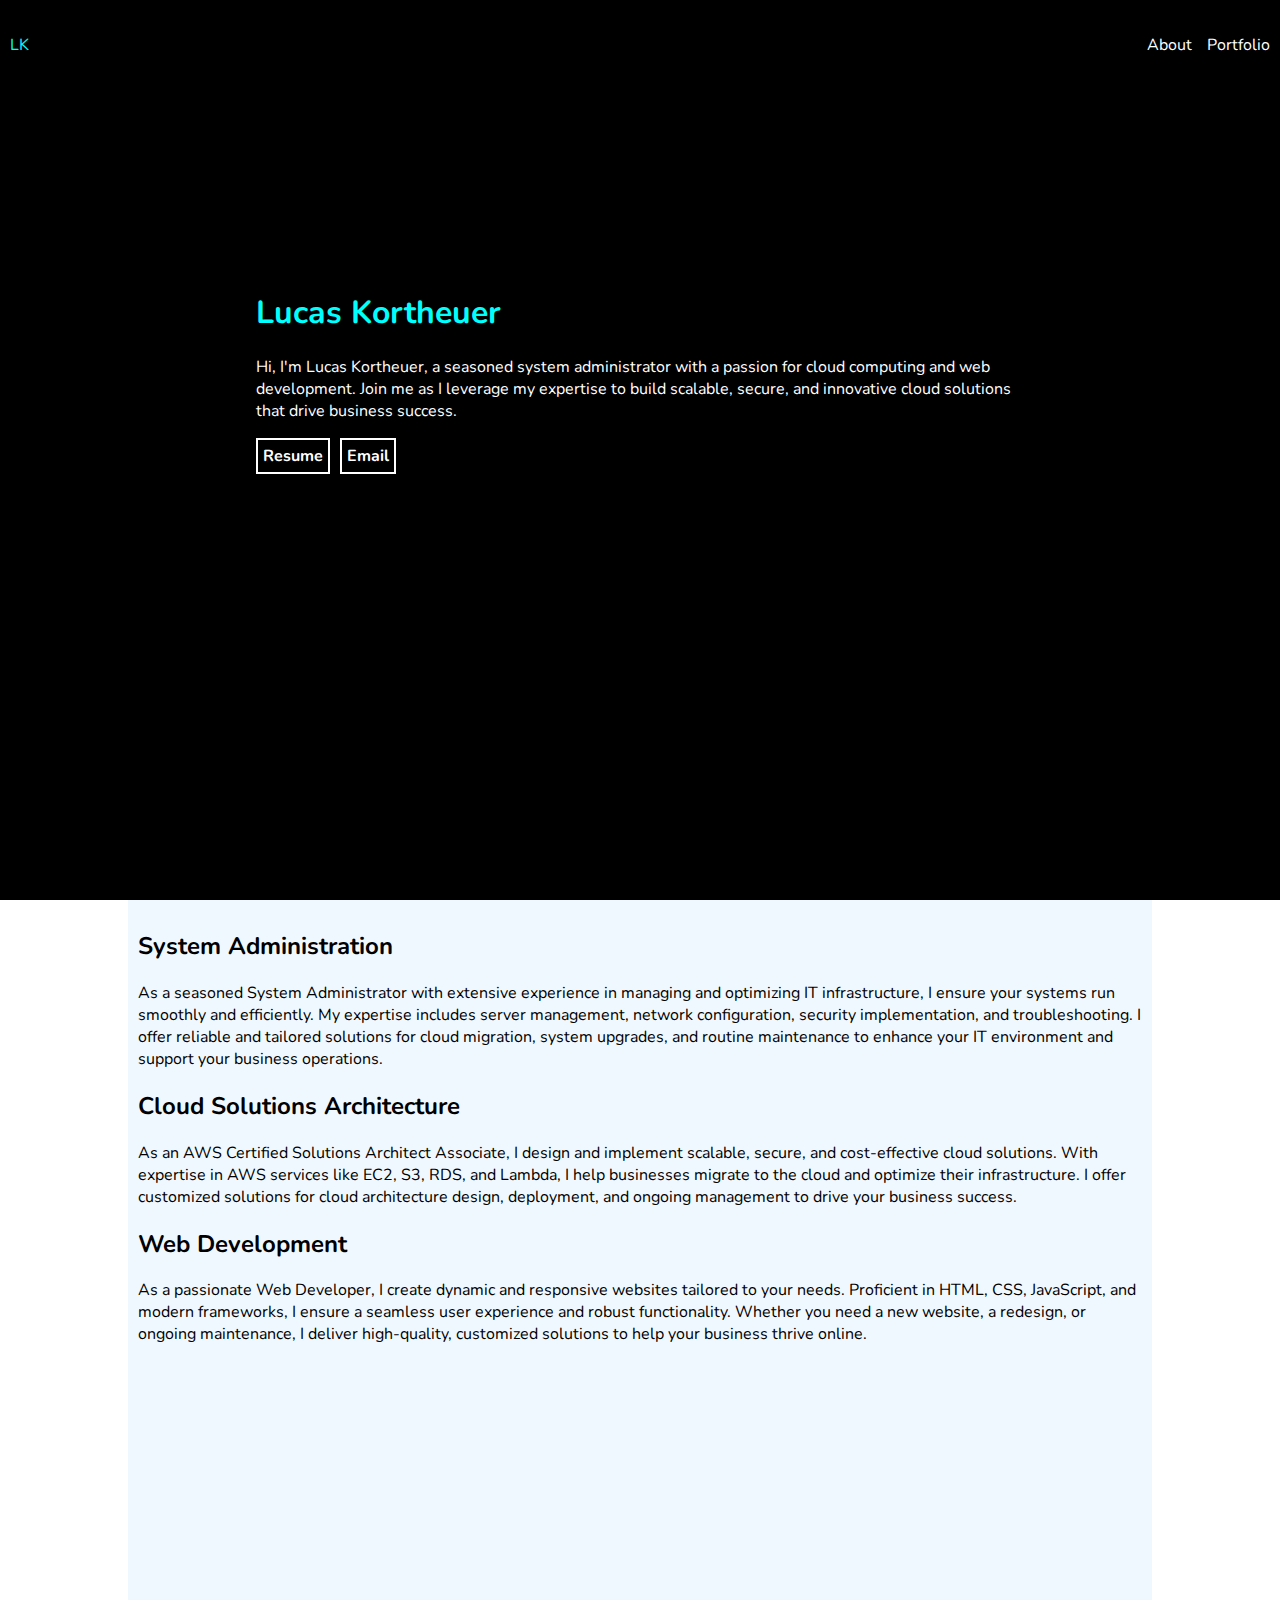
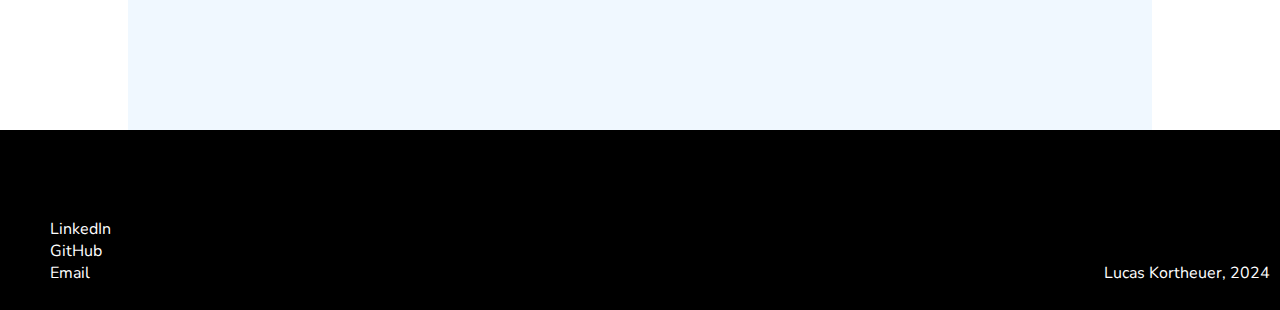
<file: index.html>
<!DOCTYPE html>
<html lang="en">
<head>
    <meta charset="UTF-8">
    <meta name="viewport" content="width=device-width, initial-scale=1.0">
    <title>Lucas Kortheuer</title>
    <link rel="preconnect" href="https://fonts.googleapis.com">
    <link rel="preconnect" href="https://fonts.gstatic.com" crossorigin>
    <link href="https://fonts.googleapis.com/css2?family=Nunito:ital,wght@0,200..1000;1,200..1000&display=swap" rel="stylesheet">
    <link rel="stylesheet" href="/styles.css">
</head>
<body>

    <div class="header">
        <a href="/index.html">LK</a>
        <div class="navbar">
            <a href="/about.html">About</a>
            <a href="/portfolio.html">Portfolio</a>       
        </div>
    </div>

    <div class="hero">
        <div class="hero-body">
            <h1>Lucas Kortheuer</h1>
            <p>Hi, I'm Lucas Kortheuer, a seasoned system administrator with a passion for cloud computing and web development. Join me as I leverage my expertise to build scalable, secure, and innovative cloud solutions that drive business success.</p>
            <div class="hero-buttons">
                <a href="/LucasKortheuer_Resume.pdf" download="LucasKortheuer_Resume.pdf" class="hero-button">Resume</a>
                <a href="mailto:slkortheuer@gmail.com" class="hero-button">Email</a>
            </div>
        </div>
    </div>
    <div class="content">
        <h2>System Administration</h2>
        <p>As a seasoned System Administrator with extensive experience in managing and optimizing IT infrastructure, I ensure your systems run smoothly and efficiently. My expertise includes server management, network configuration, security implementation, and troubleshooting. I offer reliable and tailored solutions for cloud migration, system upgrades, and routine maintenance to enhance your IT environment and support your business operations.</p>
        <h2>Cloud Solutions Architecture</h2>
        <p>As an AWS Certified Solutions Architect Associate, I design and implement scalable, secure, and cost-effective cloud solutions. With expertise in AWS services like EC2, S3, RDS, and Lambda, I help businesses migrate to the cloud and optimize their infrastructure. I offer customized solutions for cloud architecture design, deployment, and ongoing management to drive your business success.</p>
        <h2>Web Development</h2>
        <p>As a passionate Web Developer, I create dynamic and responsive websites tailored to your needs. Proficient in HTML, CSS, JavaScript, and modern frameworks, I ensure a seamless user experience and robust functionality. Whether you need a new website, a redesign, or ongoing maintenance, I deliver high-quality, customized solutions to help your business thrive online.</p>
    </div>
    <footer>
        <ul>
            <li><a href="https://www.linkedin.com/in/lucas-kortheuer-51236497">LinkedIn</a></li>
            <li><a href="https://github.com/shadyslk">GitHub</a></li>
            <li><a href="mailto:slkortheuer@gmail.com">Email</a></li>
        </ul>
        <p>Lucas Kortheuer, 2024</p>
    </footer>
    
</body>
</html>
</file>
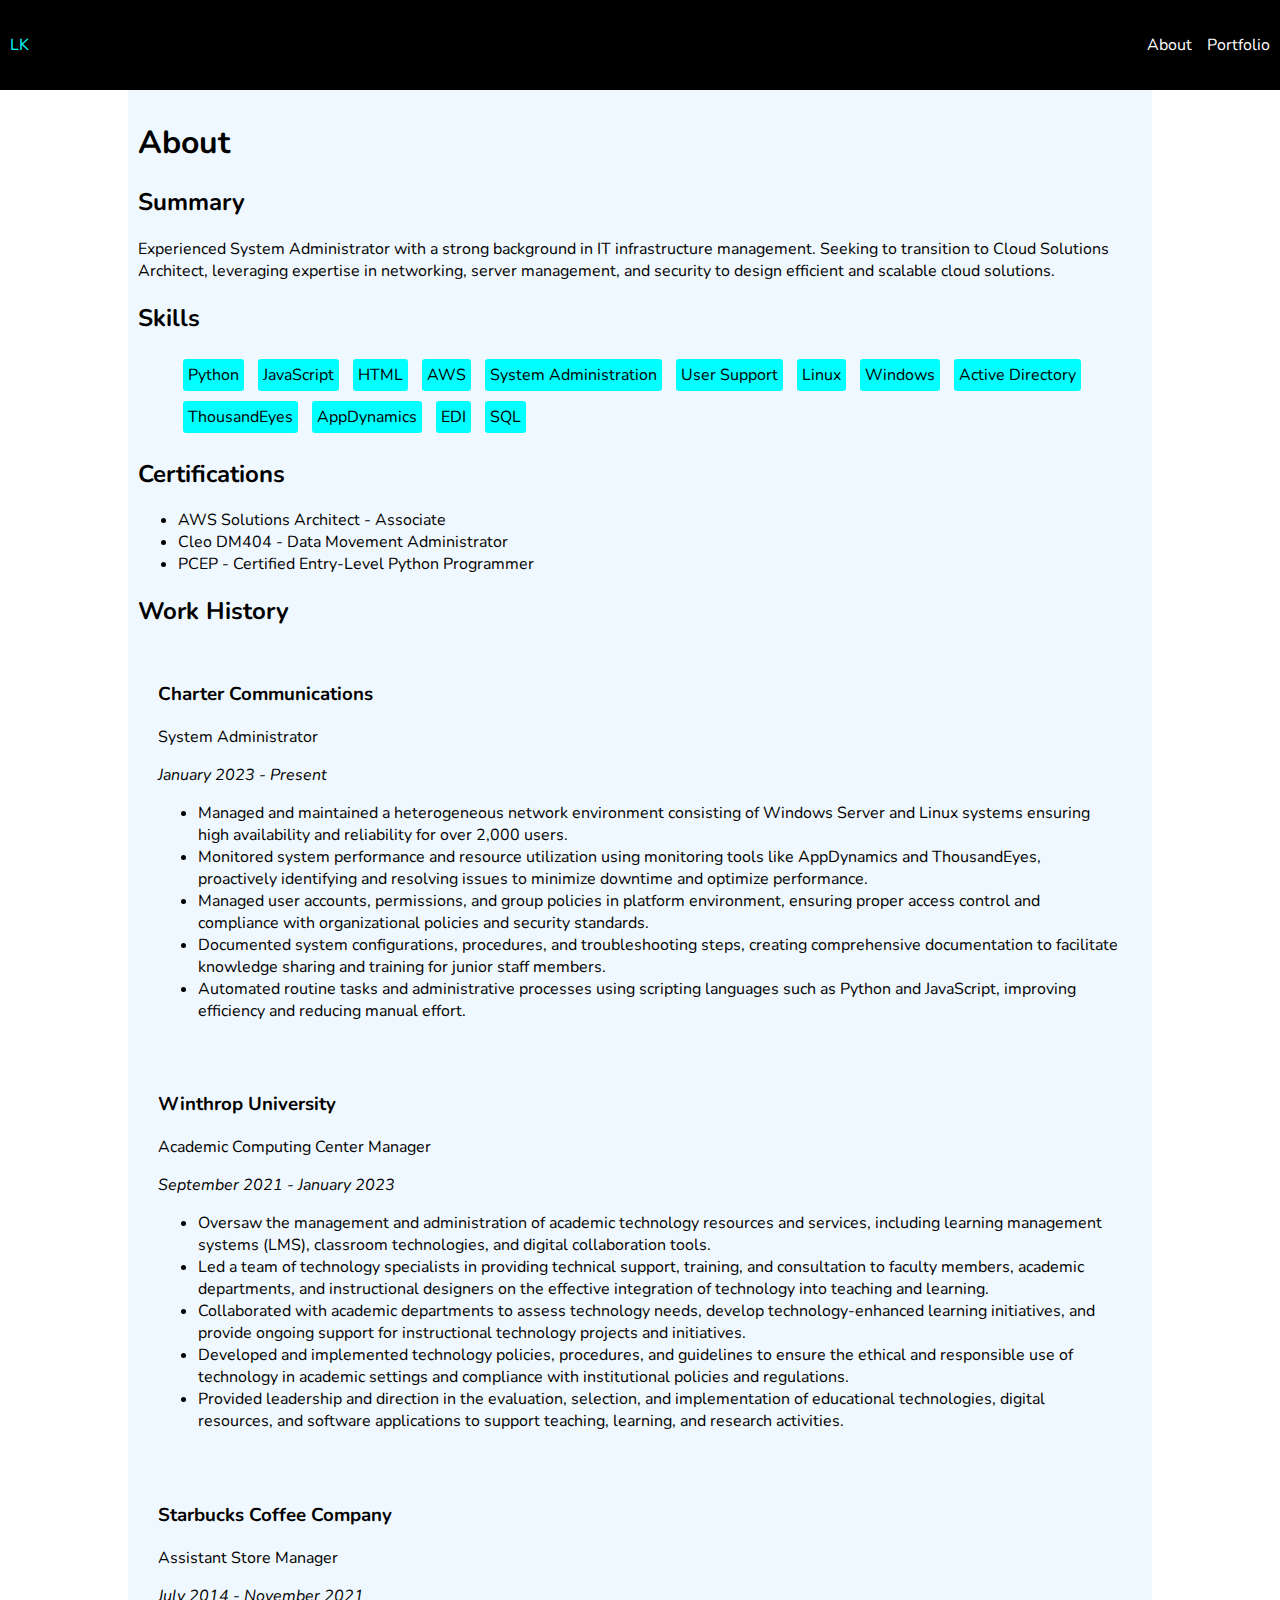
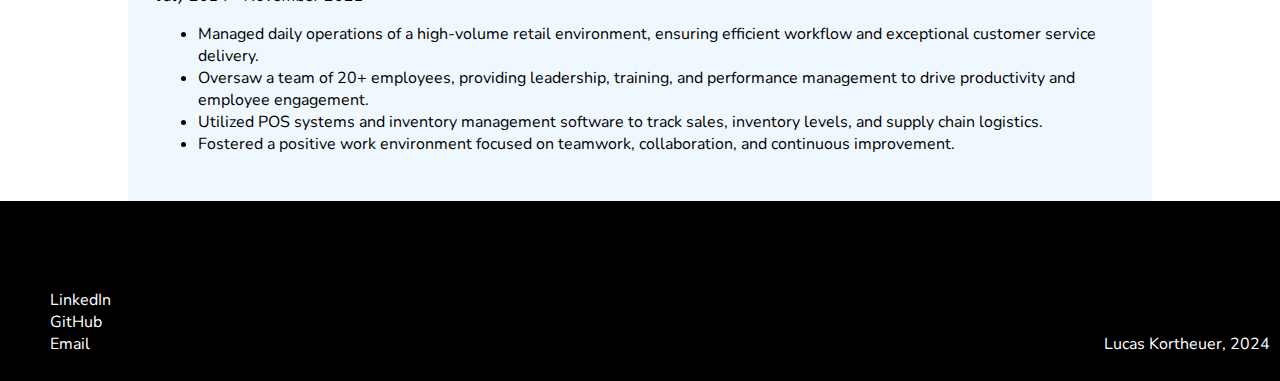
<file: about.html>
<!DOCTYPE html>
<html lang="en">
<head>
    <meta charset="UTF-8">
    <meta name="viewport" content="width=device-width, initial-scale=1.0">
    <title>Lucas Kortheuer</title>
    <link rel="preconnect" href="https://fonts.googleapis.com">
    <link rel="preconnect" href="https://fonts.gstatic.com" crossorigin>
    <link href="https://fonts.googleapis.com/css2?family=Nunito:ital,wght@0,200..1000;1,200..1000&display=swap" rel="stylesheet">
    <link rel="stylesheet" href="/styles.css">
</head>
<body>

    <div class="header">
        <a href="/index.html">LK</a>
        <div class="navbar">
            <a href="/about.html">About</a>
            <a href="/portfolio.html">Portfolio</a>       
        </div>
    </div>

    <div class="content">
        <h1>About</h1>
        <h2>Summary</h2>
        <p>Experienced System Administrator with a strong background in IT infrastructure management. Seeking to transition to Cloud Solutions Architect, leveraging expertise in networking, server management, and security to design efficient and scalable cloud solutions.</p>
        <h2>Skills</h2>
        <ul class="skill-list">
            <li>Python</li>
            <li>JavaScript</li>
            <li>HTML</li>
            <li>AWS</li>
            <li>System Administration</li>
            <li>User Support</li>
            <li>Linux</li>
            <li>Windows</li>
            <li>Active Directory</li>
            <li>ThousandEyes</li>
            <li>AppDynamics</li>
            <li>EDI</li>
            <li>SQL</li>
        </ul>
        <h2>Certifications</h2>
        <ul class="cert-list">
            <li>AWS Solutions Architect - Associate</li>
            <li>Cleo DM404 - Data Movement Administrator</li>
            <li>PCEP - Certified Entry-Level Python Programmer</li>
        </ul>
        <h2>Work History</h2>
        <div class="work-card">
            <h3>Charter Communications</h3>
            <p>System Administrator</p>
            <i>January 2023 - Present</i>
            <ul>
                <li>Managed and maintained a heterogeneous network environment consisting of Windows Server and Linux systems ensuring high availability and reliability for over 2,000 users.</li>
                <li>Monitored system performance and resource utilization using monitoring tools like AppDynamics and ThousandEyes, proactively identifying and resolving issues to minimize downtime and optimize performance.</li>
                <li>Managed user accounts, permissions, and group policies in platform environment, ensuring proper access control and compliance with organizational policies and security standards.</li>
                <li>Documented system configurations, procedures, and troubleshooting steps, creating comprehensive documentation to facilitate knowledge sharing and training for junior staff members.</li>
                <li>Automated routine tasks and administrative processes using scripting languages such as Python and JavaScript, improving efficiency and reducing manual effort.</li>
            </ul>
        </div>
        <div class="work-card">
            <h3>Winthrop University</h3>
            <p>Academic Computing Center Manager</p>
            <i>September 2021 - January 2023</i>
            <ul>
                <li>Oversaw the management and administration of academic technology resources and services, including learning management systems (LMS), classroom technologies, and digital collaboration tools.</li>
                <li>Led a team of technology specialists in providing technical support, training, and consultation to faculty members, academic departments, and instructional designers on the effective integration of technology into teaching and learning.</li>
                <li>Collaborated with academic departments to assess technology needs, develop technology-enhanced learning initiatives, and provide ongoing support for instructional technology projects and initiatives.</li>
                <li>Developed and implemented technology policies, procedures, and guidelines to ensure the ethical and responsible use of technology in academic settings and compliance with institutional policies and regulations.</li>
                <li>Provided leadership and direction in the evaluation, selection, and implementation of educational technologies, digital resources, and software applications to support teaching, learning, and research activities.</li>
            </ul>
        </div>
        <div class="work-card">
            <h3>Starbucks Coffee Company</h3>
            <p>Assistant Store Manager</p>
            <i>July 2014 - November 2021</i>
            <ul>
                <li>Managed daily operations of a high-volume retail environment, ensuring efficient workflow and exceptional customer service delivery.</li>
                <li>Oversaw a team of 20+ employees, providing leadership, training, and performance management to drive productivity and employee engagement.</li>
                <li>Utilized POS systems and inventory management software to track sales, inventory levels, and supply chain logistics.</li>
                <li>Fostered a positive work environment focused on teamwork, collaboration, and continuous improvement.</li>
            </ul>
        </div>
    </div>
    
    <footer>
        <ul>
            <li><a href="https://www.linkedin.com/in/lucas-kortheuer-51236497">LinkedIn</a></li>
            <li><a href="https://github.com/shadyslk">GitHub</a></li>
            <li><a href="mailto:slkortheuer@gmail.com">Email</a></li>
        </ul>
        <p>Lucas Kortheuer, 2024</p>
    </footer>
    
</body>
</html>
</file>
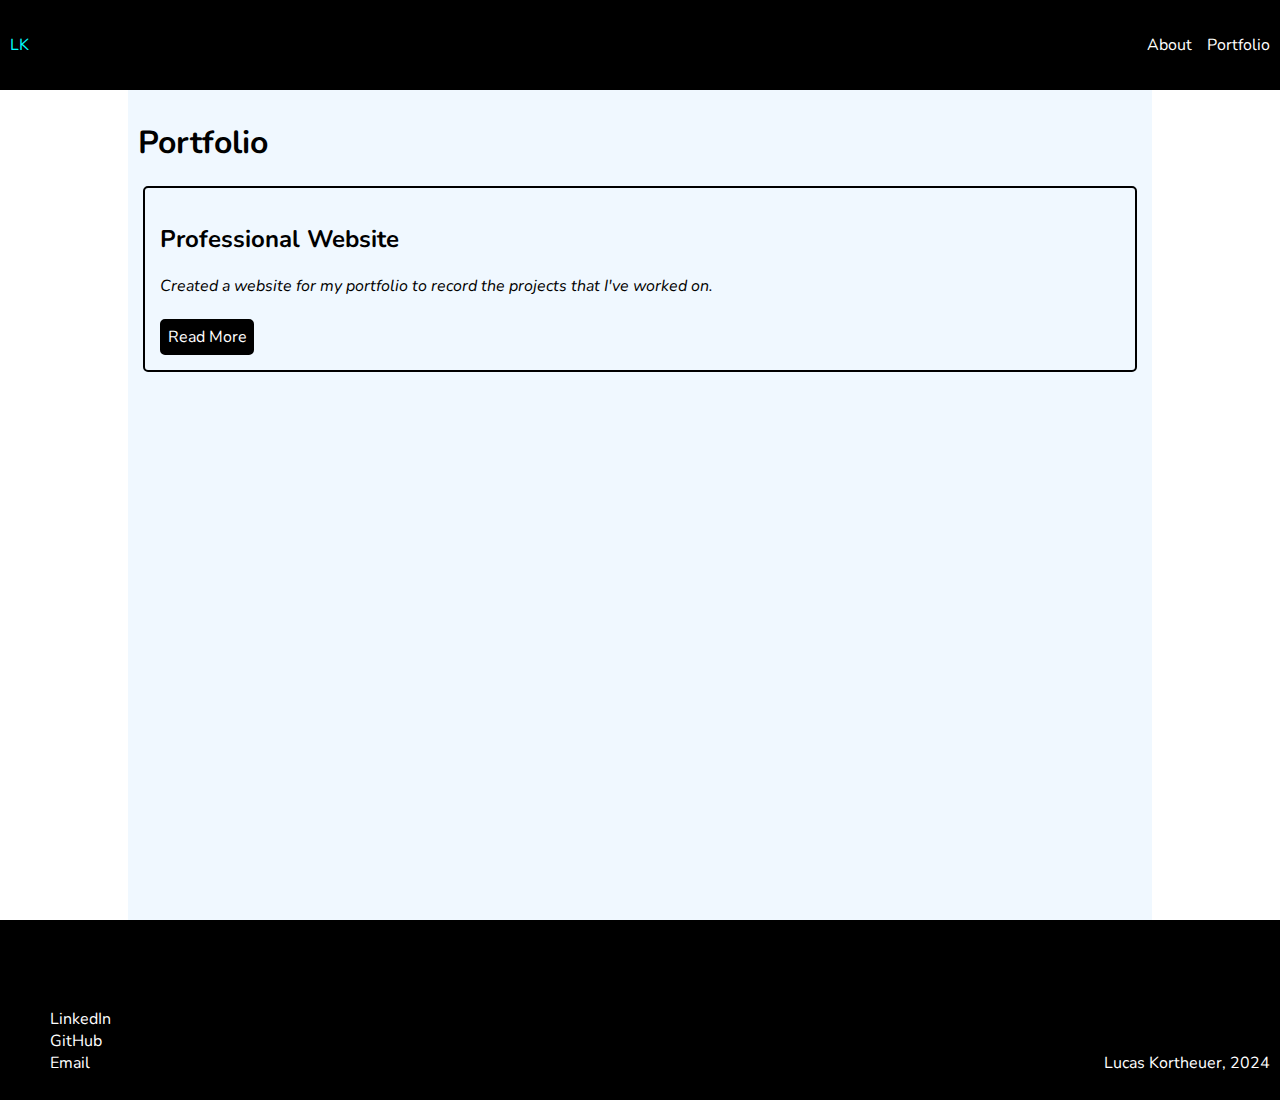
<file: portfolio.html>
<!DOCTYPE html>
<html lang="en">
<head>
    <meta charset="UTF-8">
    <meta name="viewport" content="width=device-width, initial-scale=1.0">
    <title>Lucas Kortheuer</title>
    <link rel="preconnect" href="https://fonts.googleapis.com">
    <link rel="preconnect" href="https://fonts.gstatic.com" crossorigin>
    <link href="https://fonts.googleapis.com/css2?family=Nunito:ital,wght@0,200..1000;1,200..1000&display=swap" rel="stylesheet">
    <link rel="stylesheet" href="/styles.css">
</head>
<body>

    <div class="header">
        <a href="/index.html">LK</a>
        <div class="navbar">
            <a href="/about.html">About</a>
            <a href="/portfolio.html">Portfolio</a>       
        </div>
    </div>

    <div class="content">
        <h1>Portfolio</h1>
        <div class="portfolio-card">
            <h2>Professional Website</h2>
            <i>Created a website for my portfolio to record the projects that I've worked on.</i>
            <br>
            <a href="/projects/professional-site.html">Read More</a>
        </div>
    </div>
    
    <footer>
        <ul>
            <li><a href="https://www.linkedin.com/in/lucas-kortheuer-51236497">LinkedIn</a></li>
            <li><a href="https://github.com/shadyslk">GitHub</a></li>
            <li><a href="mailto:slkortheuer@gmail.com">Email</a></li>
        </ul>
        <p>Lucas Kortheuer, 2024</p>
    </footer>
    
</body>
</html>
</file>
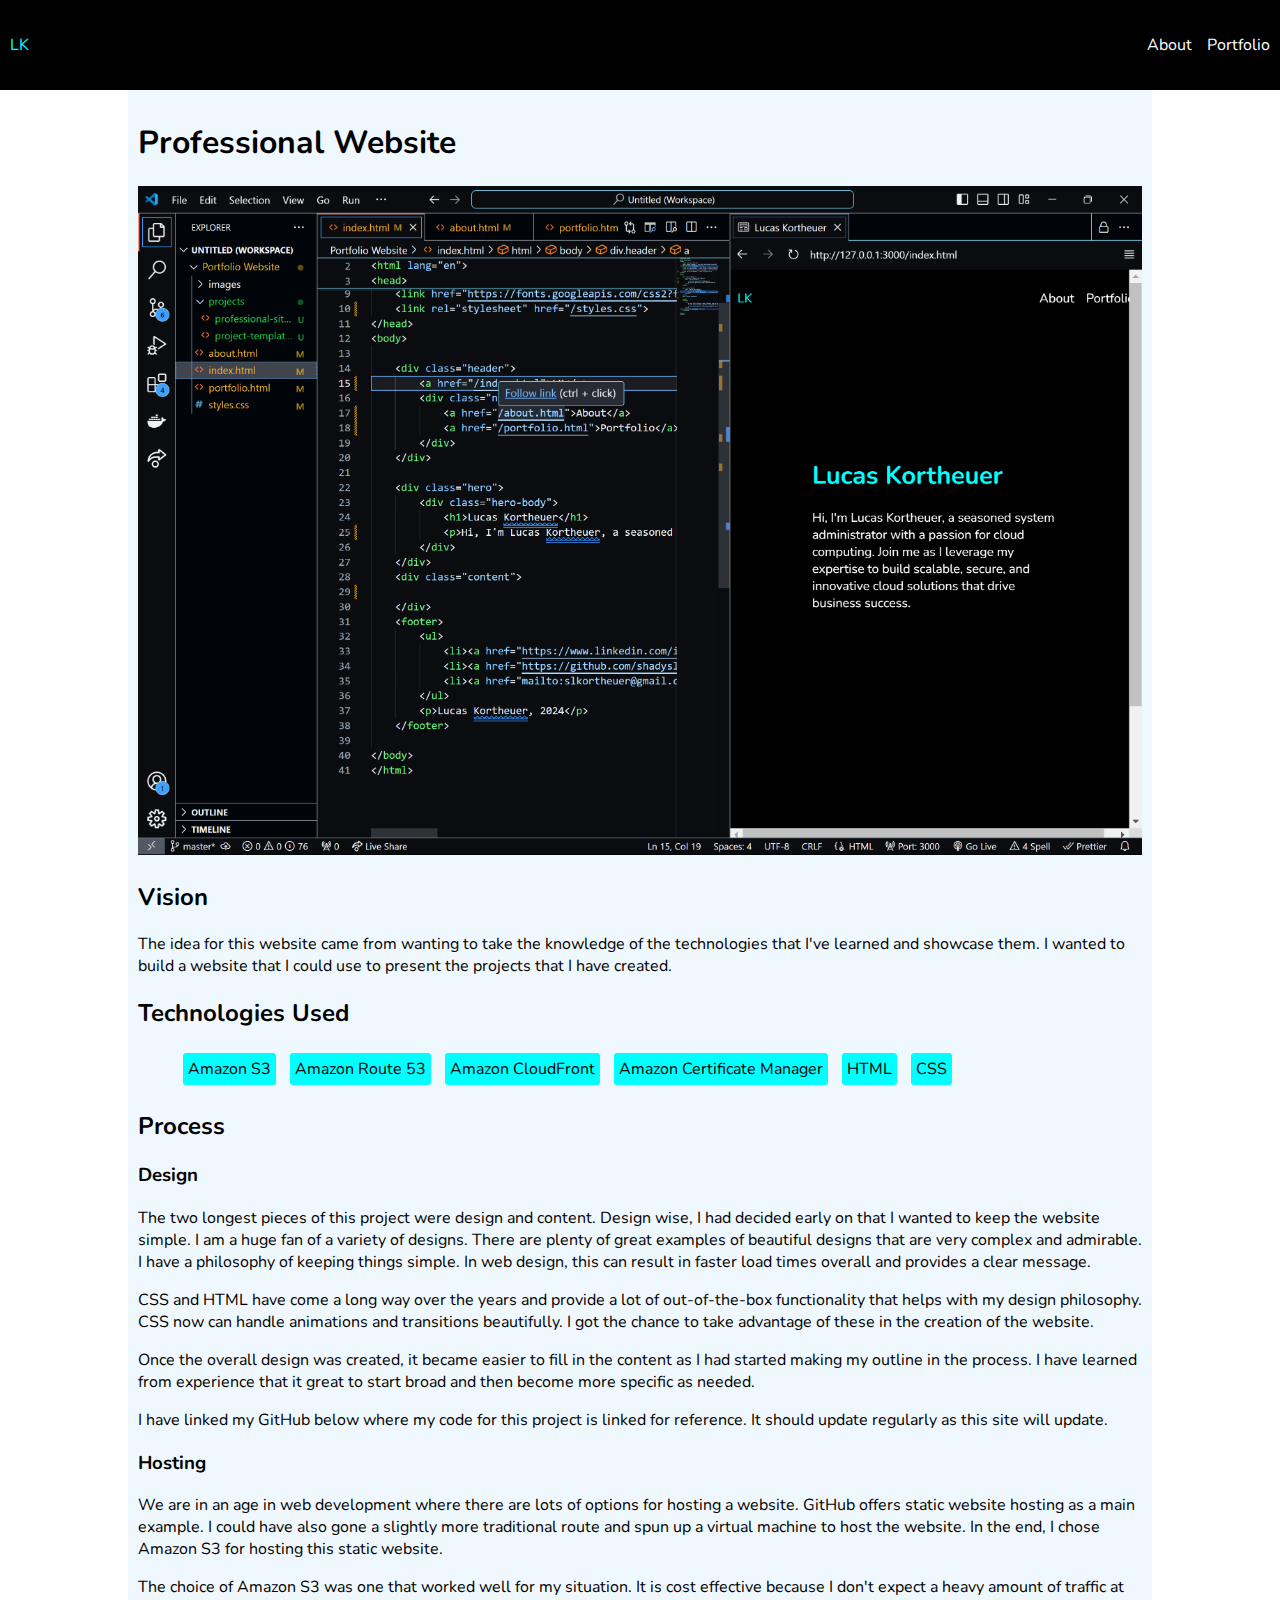
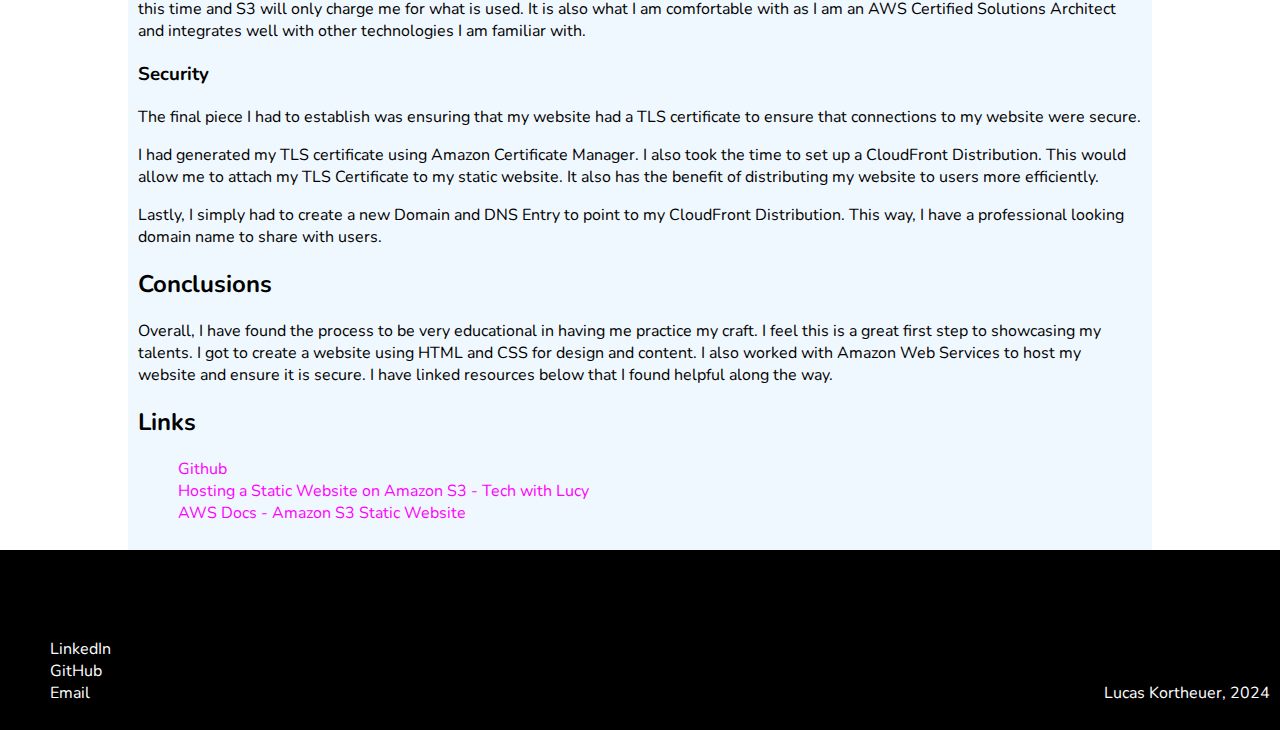
<file: projects/professional-site.html>
<!DOCTYPE html>
<html lang="en">
<head>
    <meta charset="UTF-8">
    <meta name="viewport" content="width=device-width, initial-scale=1.0">
    <title>Lucas Kortheuer</title>
    <link rel="preconnect" href="https://fonts.googleapis.com">
    <link rel="preconnect" href="https://fonts.gstatic.com" crossorigin>
    <link href="https://fonts.googleapis.com/css2?family=Nunito:ital,wght@0,200..1000;1,200..1000&display=swap" rel="stylesheet">
    <link rel="stylesheet" href="/styles.css">
</head>
<body>

    <div class="header">
        <a href="/index.html">LK</a>
        <div class="navbar">
            <a href="/about.html">About</a>
            <a href="/portfolio.html">Portfolio</a>       
        </div>
    </div>

    <div class="content">
        <h1>Professional Website</h1>
        <img src="/images/profesional-site.png" alt="Screenshot of VS Code session" class="project-image">
        <h2>Vision</h2>
        <p>The idea for this website came from wanting to take the knowledge of the technologies that I've learned and showcase them. I wanted to build a website that I could use to present the projects that I have created.</p>
        <h2>Technologies Used</h2>
        <ul class="skill-list">
            <li>Amazon S3</li>
            <li>Amazon Route 53</li>
            <li>Amazon CloudFront</li>
            <li>Amazon Certificate Manager</li>
            <li>HTML</li>
            <li>CSS</li>
        </ul>
        <h2>Process</h2>
        <h3>Design</h3>
        <p>The two longest pieces of this project were design and content. Design wise, I had decided early on that I wanted to keep the website simple. I am a huge fan of a variety of designs. There are plenty of great examples of beautiful designs that are very complex and admirable. I have a philosophy of keeping things simple. In web design, this can result in faster load times overall and provides a clear message.</p>
        <p>CSS and HTML have come a long way over the years and provide a lot of out-of-the-box functionality that helps with my design philosophy. CSS now can handle animations and transitions beautifully. I got the chance to take advantage of these in the creation of the website.</p>
        <p>Once the overall design was created, it became easier to fill in the content as I had started making my outline in the process. I have learned from experience that it great to start broad and then become more specific as needed.</p>
        <p>I have linked my GitHub below where my code for this project is linked for reference. It should update regularly as this site will update.</p>
        <h3>Hosting</h3>
        <p>We are in an age in web development where there are lots of options for hosting a website. GitHub offers static website hosting as a main example. I could have also gone a slightly more traditional route and spun up a virtual machine to host the website. In the end, I chose Amazon S3 for hosting this static website.</p>
        <p>The choice of Amazon S3 was one that worked well for my situation. It is cost effective because I don't expect a heavy amount of traffic at this time and S3 will only charge me for what is used. It is also what I am comfortable with as I am an AWS Certified Solutions Architect and integrates well with other technologies I am familiar with.</p>
        <h3>Security</h3>
        <p>The final piece I had to establish was ensuring that my website had a TLS certificate to ensure that connections to my website were secure.</p>
        <p>I had generated my TLS certificate using Amazon Certificate Manager. I also took the time to set up a CloudFront Distribution. This would allow me to attach my TLS Certificate to my static website. It also has the benefit of distributing my website to users more efficiently.</p>
        <p>Lastly, I simply had to create a new Domain and DNS Entry to point to my CloudFront Distribution. This way, I have a professional looking domain name to share with users.</p>
        <h2>Conclusions</h2>
        <p>Overall, I have found the process to be very educational in having me practice my craft. I feel this is a great first step to showcasing my talents. I got to create a website using HTML and CSS for design and content. I also worked with Amazon Web Services to host my website and ensure it is secure. I have linked resources below that I found helpful along the way.</p>
        <h2>Links</h2>
        <ul class="resource-links">
            <li><a href="https://github.com/shadyslk">Github</a></li>
            <li><a href="https://youtu.be/sCQwEVhCvTg?si=YNn-f307o0MYHqx9">Hosting a Static Website on Amazon S3 - Tech with Lucy</a></li>
            <li><a href="https://docs.aws.amazon.com/AmazonS3/latest/userguide/WebsiteHosting.html">AWS Docs - Amazon S3 Static Website</a></li>
            
        </ul>
    </div>
    
    <footer>
        <ul>
            <li><a href="https://www.linkedin.com/in/lucas-kortheuer-51236497">LinkedIn</a></li>
            <li><a href="https://github.com/shadyslk">GitHub</a></li>
            <li><a href="mailto:slkortheuer@gmail.com">Email</a></li>
        </ul>
        <p>Lucas Kortheuer, 2024</p>
    </footer>
</file>
<file: styles.css>
* {
    font-family: Nunito, sans-serif;
}
body {
    padding: 0px;
    margin: 0px;
    display: grid;
    grid-template-columns: repeat(10, 10vw);
    grid-template-rows: 10vh auto auto 20vh
}
.header {
    background-color: black;
    color: white;
    grid-column: 1/11;
    grid-row: 1 / 2;
    display: flex;
    justify-content: space-between;
    align-items: center;
    padding: 0px;
    margin: 0px;
}
.header > a {
    color: cyan;
    text-decoration: none;
    padding: 10px;
}
.navbar{
    display: flex;
    justify-content: space-between;
}
.navbar > a {
    color: white;
    text-decoration: none;
    padding: 5px;
    padding-right: 10px;
    transition: 0.2s;
}
.navbar > a:hover {
    color: magenta;
    transition: 0.5s;
}
.hero {
    grid-column: 1 / 11;
    grid-row: 2 / 3;
    background-color: black;
    color: white;
    display: grid;
    grid-template-columns: repeat(10, 10vw);
    grid-template-rows: repeat(9, 10vh);
}
.hero-body {
    grid-column: 3 / 9;
    grid-row: 3 / 5;
    display: inline-block;
}
.hero-body > h1 {
    grid-column: 3 /7;
    grid-row: 3 / 4;
    color: cyan;
}
.hero-buttons {
    display: flex;
    gap: 10px;
    flex-wrap: wrap;
}
.hero-buttons > a {
    text-decoration: none;
    color: white;
    border: 2px solid white;
    padding: 5px;
    transition: 0.2s;
    font-weight: bolder;
}
.hero-buttons > a:hover {
    border: 2px solid magenta;
    background-color: magenta;
    transition: 0.5s;
}
.content {
    grid-column: 2 / 10;
    display: inline-block;
    padding: 10px;
    background-color: aliceblue;
    min-height: 90vh;
}
.skill-list {
    list-style-type: none;
    
}
.skill-list > li {
    display: inline-block;
    background-color: cyan;
    border-radius: 3px;
    padding: 5px 5px;
    text-align: center;
    margin: 5px;
}
.work-card{
    /* border: 1px solid black; */
    margin: 5px;
    padding: 15px;
    /* border-radius: 1px; */
}
.portfolio-card {
    border: 2px solid black;
    margin: 5px;
    padding: 15px;
    border-radius: 5px;
    display: flex;
    flex-direction: column;
}
.portfolio-card > a {
    color: white;
    text-decoration: none;
    background-color: black;
    border-radius: 5px;
    padding: 5px 5px;
    text-align: center;
    border: 2px solid black;
    width: 80px;
    transition: 0.2s;
}
.portfolio-card > a:hover {
    color: magenta;
    transition: 0.5s;
}
.project-image{
    width: 100%;
}
.resource-links {
    list-style-type: none;
}
.resource-links > li > a {
    text-decoration: none;
    color: magenta;
    transition: 0.2s;
}
.resource-links > li > a:hover {
    color:black;
    transition: 0.5s;
}

footer {
    grid-row: 4 / 5;
    grid-column: 1 / 11;
    display: flex;
    justify-content: space-between;
    align-items: end;
    padding: 10px;
    color: white;
    background-color: black;
}
footer > ul {
    list-style-type: none;
}
footer > ul > li > a {
    text-decoration: none;
    color: white;
}
</file>
